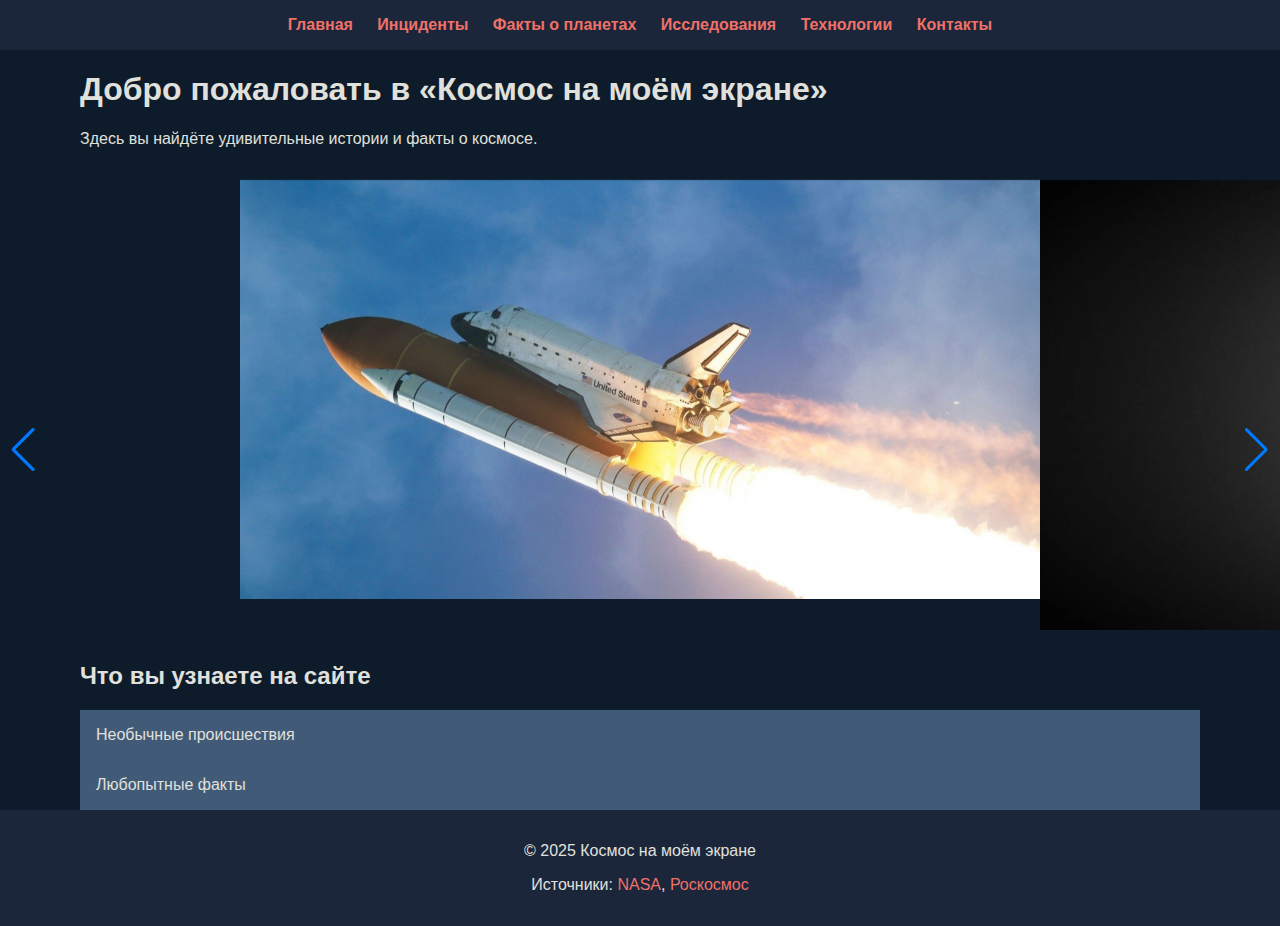
<file: index.html>
<!DOCTYPE html>
<html lang="ru">
<head>
  <meta charset="UTF-8">
  <meta name="viewport" content="width=device-width, initial-scale=1">
  <title>Космос на моём экране</title>
  <link rel="stylesheet" href="css/style.css">
  <!-- Подключаем Swiper -->
  <link
    rel="stylesheet"
    href="https://unpkg.com/swiper/swiper-bundle.min.css"
  />
</head>
<body>
  <header class="site-header">
    <nav class="nav">
      <a href="index.html">Главная</a>
      <a href="page1.html">Инциденты</a>
      <a href="page2.html">Факты о планетах</a>
      <a href="page3.html">Исследования</a>
      <a href="page4.html">Технологии</a>
      <a href="contacts.html">Контакты</a>
    </nav>
  </header>

  <main class="content">
    <h1>Добро пожаловать в «Космос на моём экране»</h1>
    <p>Здесь вы найдёте удивительные истории и факты о космосе.</p>

    <!-- Слайдер -->
    <div class="swiper-container">
      <div class="swiper-wrapper">
        <div class="swiper-slide">
          <img src="images/slide1.jpg" alt="Космический шаттл">
        </div>
        <div class="swiper-slide">
          <img src="images/slide2.jpg" alt="Планета Марс">
        </div>
        <div class="swiper-slide">
          <img src="images/slide3.jpg" alt="Астронавт">
        </div>
      </div>
      <!-- Навигационные стрелки -->
      <div class="swiper-button-prev"></div>
      <div class="swiper-button-next"></div>
    </div>

    <!-- Аккордеон -->
    <section class="accordion">
      <h2>Что вы узнаете на сайте</h2>
      <div class="item">
        <button class="accordion-btn">Необычные происшествия</button>
        <div class="accordion-content">
          <p>Случаи отключения связи, спасение экипажа и многое другое.</p>
        </div>
      </div>
      <div class="item">
        <button class="accordion-btn">Любопытные факты</button>
        <div class="accordion-content">
          <p>Удивительные свойства планет и спутников.</p>
        </div>
      </div>
    </section>
  </main>

  <footer class="site-footer">
    <p>© 2025 Космос на моём экране</p>
    <p>Источники:
      <a href="https://www.nasa.gov/">NASA</a>,
      <a href="https://www.roscosmos.ru/">Роскосмос</a>
    </p>
  </footer>

  <script src="https://unpkg.com/swiper/swiper-bundle.min.js"></script>
  <script src="js/main.js"></script>
</body>
</html>
</file>
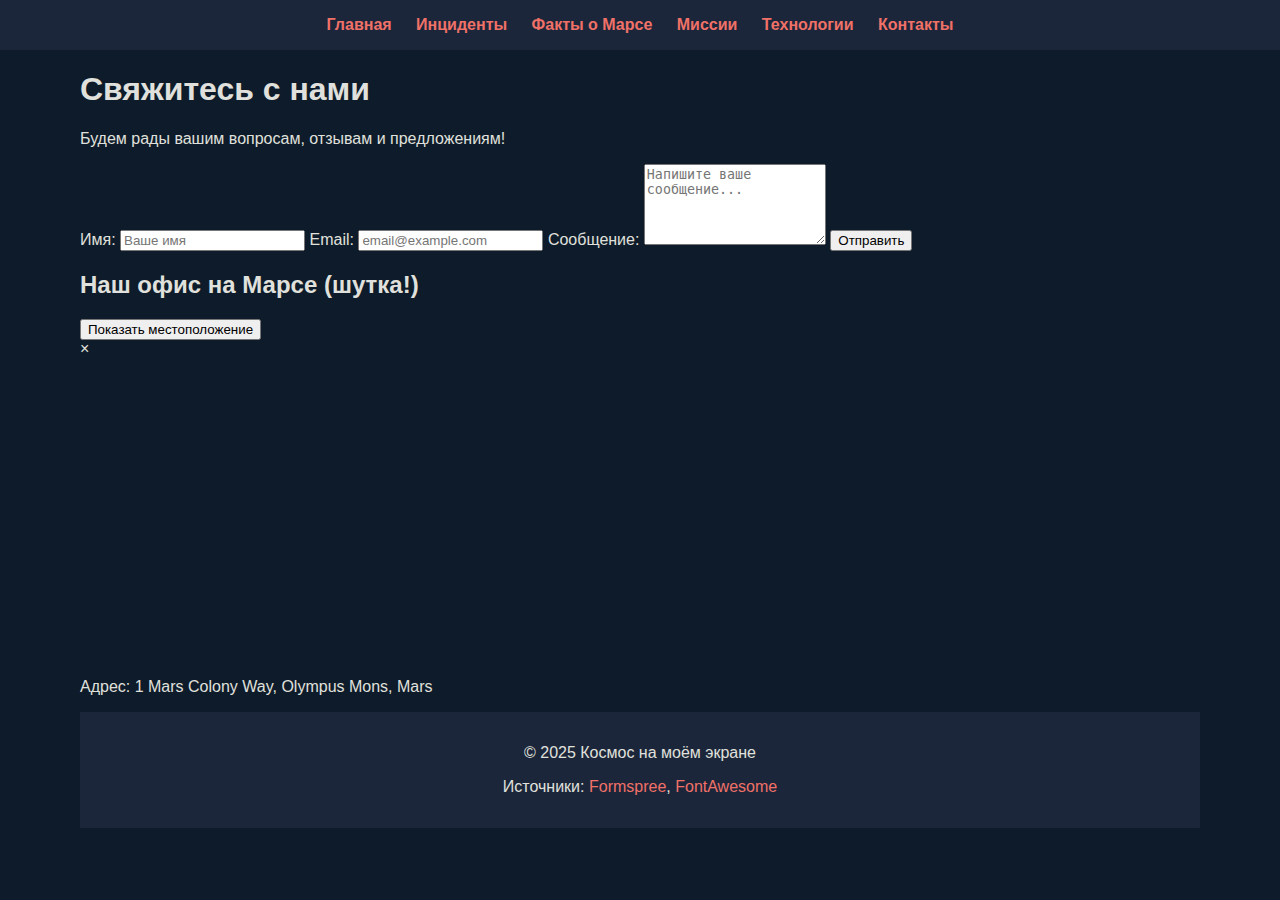
<file: contacts.html>
<!DOCTYPE html>
<html lang="ru">
<head>
  <meta charset="UTF-8">
  <meta name="viewport" content="width=device-width, initial-scale=1">
  <title>Контакты — Космос на моём экране</title>
  <link rel="stylesheet" href="css/style.css">
  <!-- Подключаем иконки для социальных сетей (например, FontAwesome CDN) -->
  <link
    rel="stylesheet"
    href="https://cdnjs.cloudflare.com/ajax/libs/font-awesome/6.4.0/css/all.min.css"
    integrity="sha512-pap+1lV+IGkDBCPQ7lKfjpK0T0VXLGz8tYThNqA4c5iySY1t0p1H+9sn6mYdJ8VjDRY+I5dJtHIQ6uS6H1v9GA=="
    crossorigin="anonymous"
    referrerpolicy="no-referrer"
  />
</head>
<body>
  <!-- Header/Nav -->
  <header class="site-header">
    <nav class="nav">
      <a href="index.html">Главная</a>
      <a href="page1.html">Инциденты</a>
      <a href="page2.html">Факты о Марсе</a>
      <a href="page3.html">Миссии</a>
      <a href="page4.html">Технологии</a>
      <a href="contacts.html" class="active">Контакты</a>
    </nav>
  </header>

  <main class="content">
    <h1>Свяжитесь с нами</h1>
    <p>Будем рады вашим вопросам, отзывам и предложениям!</p>
    <!-- Контактная форма -->
    <section class="contact-form">
      <form id="contactForm" action="https://formspree.io/f/your-form-id" method="POST">
        <label for="name">Имя:</label>
        <input type="text" id="name" name="name" required placeholder="Ваше имя">

        <label for="email">Email:</label>
        <input type="email" id="email" name="_replyto" required placeholder="email@example.com">

        <label for="message">Сообщение:</label>
        <textarea id="message" name="message" rows="5" required placeholder="Напишите ваше сообщение..."></textarea>

        <button type="submit" class="btn">Отправить</button>
      </form>
      <p id="formFeedback" class="feedback"></p>
    </section>

    <!-- Карта офиса в модальном окне -->
    <section class="map-section">
      <h2>Наш офис на Марсе (шутка!)</h2>
      <button id="openMapBtn" class="btn">Показать местоположение</button>

      <div id="mapModal" class="modal">
        <div class="modal-content">
          <span class="close-btn">&times;</span>
          <iframe
            src="https://www.google.com/maps/embed?pb=!1m18!1m12!1m3!1d241317.1160179266!2d-74.24441932421239!3d40.69767006347144!2m3!1f0!2f0!3f0!3m2!1i1024!2i768!4f13.1!3m3!1m2!1s0x0%3A0x0!2zNDDCsDQxJzU4LjAiTiA3NMKwMTQnMTUuMCJX!5e0!3m2!1sru!2sru!4v1618888888888!5m2!1sru!2sru"
            width="100%" height="300" style="border:0;" allowfullscreen="" loading="lazy"
          ></iframe>
          <p>Адрес: 1 Mars Colony Way, Olympus Mons, Mars</p>
        </div>
      </div>
    </section>

  <footer class="site-footer">
    <p>© 2025 Космос на моём экране</p>
    <p>Источники:
      <a href="https://formspree.io/">Formspree</a>,
      <a href="https://fontawesome.com/">FontAwesome</a>
    </p>
  </footer>

  <script>
    // Всплывающее подтверждение отправки формы
    const form = document.getElementById('contactForm');
    const feedback = document.getElementById('formFeedback');
    form.addEventListener('submit', e => {
      e.preventDefault();
      feedback.textContent = 'Спасибо! Ваше сообщение отправлено.';
      form.reset();
    });

    // Модальное окно с картой
    const openMapBtn = document.getElementById('openMapBtn');
    const modal = document.getElementById('mapModal');
    const closeBtn = modal.querySelector('.close-btn');
    openMapBtn.onclick = () => modal.style.display = 'block';
    closeBtn.onclick = () => modal.style.display = 'none';
    window.onclick = e => { if (e.target === modal) modal.style.display = 'none'; };
  </script>
</body>
</html>
</file>
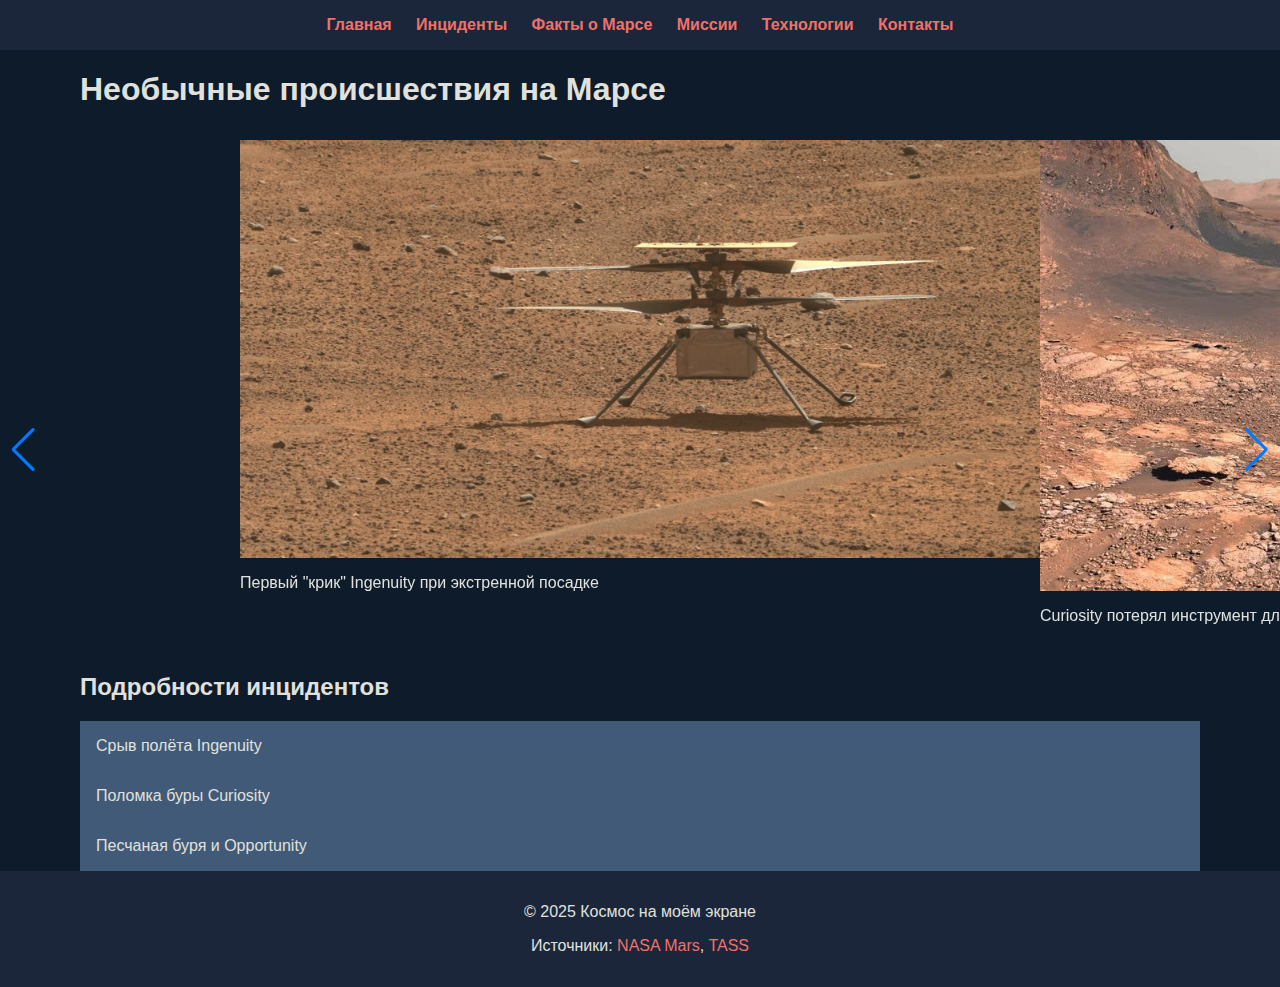
<file: page1.html>
<!DOCTYPE html>
<html lang="ru">
<head>
  <meta charset="UTF-8">
  <meta name="viewport" content="width=device-width, initial-scale=1">
  <title>Инциденты миссий на Марсе</title>
  <link rel="stylesheet" href="css/style.css">
  <link rel="stylesheet" href="https://unpkg.com/swiper/swiper-bundle.min.css">
</head>
<body>
  <!-- Header/Nav -->
  <header class="site-header">
    <nav class="nav">
      <a href="index.html">Главная</a>
      <a href="page1.html" class="active">Инциденты</a>
      <a href="page2.html">Факты о Марсе</a>
      <a href="page3.html">Миссии</a>
      <a href="page4.html">Технологии</a>
      <a href="contacts.html">Контакты</a>
    </nav>
  </header>

  <main class="content">
    <h1>Необычные происшествия на Марсе</h1>

    <!-- Слайдер с инцидентами -->
    <div class="swiper-container">
      <div class="swiper-wrapper">
        <div class="swiper-slide">
          <img src="images/ingenuity-crash.jpg" alt="Крушение Ingenuity">
          <p class="slide-caption">Первый "крик" Ingenuity при экстренной посадке</p>
        </div>
        <div class="swiper-slide">
          <img src="images/curiosity-hammer.jpg" alt="Слом молотка у Curiosity">
          <p class="slide-caption">Curiosity потерял инструмент для бурения</p>
        </div>
        <div class="swiper-slide">
          <img src="images/opportunity-sandstorm.jpg" alt="Песчаная буря">
          <p class="slide-caption">Opportunity поглотила гигантская песчаная буря</p>
        </div>
      </div>
      <div class="swiper-button-prev"></div>
      <div class="swiper-button-next"></div>
    </div>

    <!-- Аккордеон с описаниями -->
    <section class="accordion">
      <h2>Подробности инцидентов</h2>
      <div class="item">
        <button class="accordion-btn">Срыв полёта Ingenuity</button>
        <div class="accordion-content">
          <p>В июне 2024 года малый вертолёт Ingenuity столкнулся с внезапным понижением давления в аккумуляторе — экстренная посадка спаси его, но на один виток меньше фюзеляжа было повреждено.</p>
        </div>
      </div>
      <div class="item">
        <button class="accordion-btn">Поломка буры Curiosity</button>
        <div class="accordion-content">
          <p>В марте 2023 «Curiosity» поломал буровой молоток при попытке взять пробу грунта, но перешёл на альтернативный режим — использует сверло меньшего диаметра.</p>
        </div>
      </div>
      <div class="item">
        <button class="accordion-btn">Песчаная буря и Opportunity</button>
        <div class="accordion-content">
          <p>В 2018-м гигантская буря лишила «Opportunity» энергии — связь восстановить не удалось, миссия завершилась.</p>
        </div>
      </div>
    </section>
  </main>

  <footer class="site-footer">
    <p>© 2025 Космос на моём экране</p>
    <p>Источники:
      <a href="https://mars.nasa.gov/">NASA Mars</a>,
      <a href="https://tass.ru/">TASS</a>
    </p>
  </footer>

  <script src="https://unpkg.com/swiper/swiper-bundle.min.js"></script>
  <script src="js/main.js"></script>
</body>
</html>
</file>
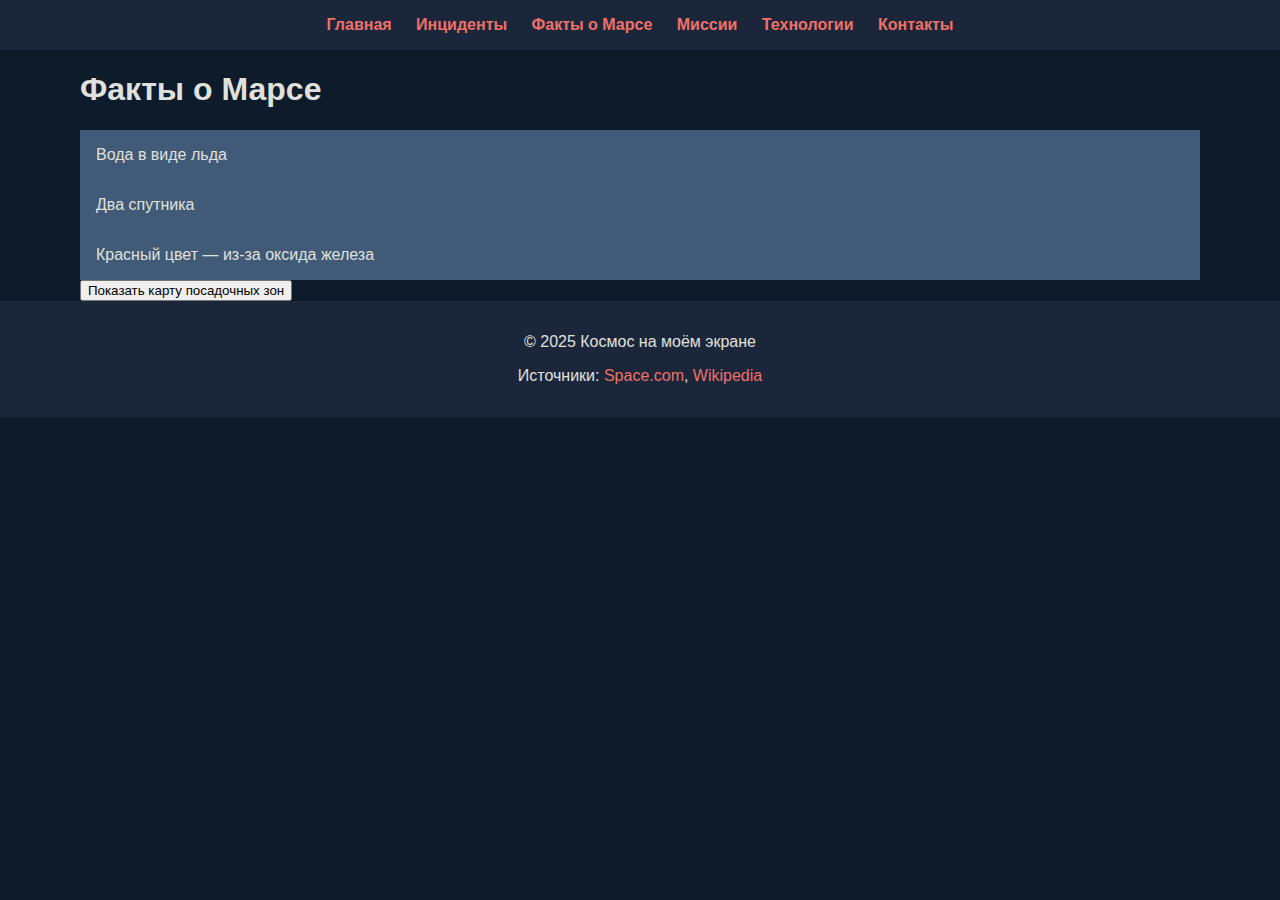
<file: page2.html>
<!DOCTYPE html>
<html lang="ru">
<head>
  <meta charset="UTF-8">
  <meta name="viewport" content="width=device-width, initial-scale=1">
  <title>Факты о Марсе — Космос на моём экране</title>
  <link rel="stylesheet" href="css/style.css">
  <style>
    /* Стили для модального окна */
    .modal {
      display: none;
      position: fixed;
      z-index: 1;
      left: 0;
      top: 0;
      width: 100%;
      height: 100%;
      overflow: auto;
      background-color: rgba(0, 0, 0, 0.8);
    }

    .modal-content {
      margin: 15% auto;
      display: block;
      width: 80%; 
      max-width: 1000px; 
      max-height: 80%;
      height: auto;
    }

    .close-btn {
      position: absolute;
      top: 10px;
      right: 25px;
      color: #f1f1f1;
      font-size: 30px;
      font-weight: bold;
      cursor: pointer;
    }

    .close-btn:hover,
    .close-btn:focus {
      color: #bbb;
      text-decoration: none;
      cursor: pointer;
    }

    /* Стили для изображения карты */
    #mapImage {
      width: 100%; 
      max-width: 100%; 
      height: auto; 
      cursor: pointer; 
    }
  </style>
</head>
<body>
  <!-- Header/Nav -->
  <header class="site-header">
    <nav class="nav">
      <a href="index.html">Главная</a>
      <a href="page1.html">Инциденты</a>
      <a href="page2.html" class="active">Факты о Марсе</a>
      <a href="page3.html">Миссии</a>
      <a href="page4.html">Технологии</a>
      <a href="contacts.html">Контакты</a>
    </nav>
  </header>

  <main class="content">
    <h1>Факты о Марсе</h1>

    <!-- Аккордеон фактов -->
    <section class="accordion">
      <div class="item">
        <button class="accordion-btn">Вода в виде льда</button>
        <div class="accordion-content">
          <p>Под поверхностью Марса содержатся огромные запасы водяного льда — до 50% по объёму грунта.</p>
        </div>
      </div>
      <div class="item">
        <button class="accordion-btn">Два спутника</button>
        <div class="accordion-content">
          <p>Фобос и Деймос — захваченные астероиды: Фобос постепенно приближается к Марсу, в 30–50 млн лет он упадёт.</p>
        </div>
      </div>
      <div class="item">
        <button class="accordion-btn">Красный цвет — из-за оксида железа</button>
        <div class="accordion-content">
          <p>Марсианская пыль содержит много ржавого железа, что придаёт планете характерный красноватый оттенок.</p>
        </div>
      </div>
    </section>

    <!-- Кнопка для открытия карты -->
    <button id="openMap" class="btn">Показать карту посадочных зон</button>
    <div id="mapModal" class="modal">
      <div class="modal-content">
        <span class="close-btn">&times;</span>
        <img id="mapImage" src="images/mars-landing-zones.jpg" alt="Зоны посадки на Марсе">
        <p>На карте отмечены зоны посадки миссий: Viking, Pathfinder, Curiosity, Perseverance.</p>
      </div>
    </div>
  </main>

  <footer class="site-footer">
    <p>© 2025 Космос на моём экране</p>
    <p>Источники:
      <a href="https://www.space.com/mars-facts">Space.com</a>,
      <a href="https://en.wikipedia.org/wiki/Mars">Wikipedia</a>
    </p>
  </footer>

  <!-- Скрипты аккордеона и модалки -->
  <script>
    // Аккордеон
    document.querySelectorAll('.accordion-btn').forEach(btn => {
      btn.addEventListener('click', () => {
        const content = btn.nextElementSibling;
        if (content.style.maxHeight) {
          content.style.maxHeight = null;
        } else {
          content.style.maxHeight = content.scrollHeight + 'px';
        }
      });
    });

    // Модальное окно с картой
    const openMap = document.getElementById('openMap');
    const modal = document.getElementById('mapModal');
    const closeBtn = modal.querySelector('.close-btn');
    const mapImage = document.getElementById('mapImage');

    openMap.addEventListener('click', () => {
      modal.style.display = 'block';
    });

    closeBtn.addEventListener('click', () => {
      modal.style.display = 'none';
    });

    // Закрытие модального окна при клике вне изображения
    window.addEventListener('click', e => {
      if (e.target === modal) {
        modal.style.display = 'none';
      }
    });
  </script>
</body>
</html>
</file>
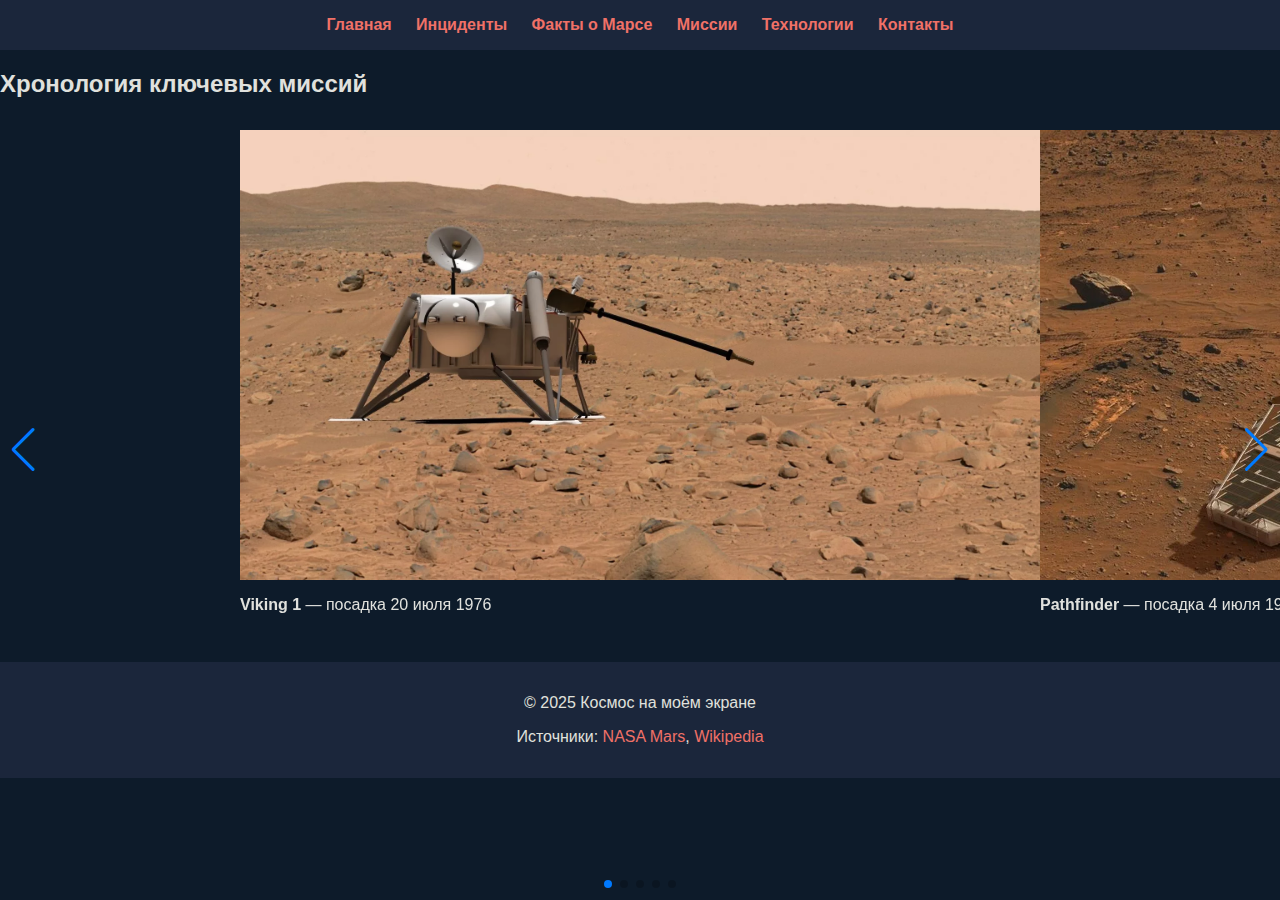
<file: page3.html>
<!DOCTYPE html>
<html lang="ru">
<head>
  <meta charset="UTF-8">
  <meta name="viewport" content="width=device-width, initial-scale=1">
  <title>Современные миссии на Марс — Космос на моём экране</title>
  <link rel="stylesheet" href="css/style.css">
  <!-- Swiper CSS -->
  <link
    rel="stylesheet"
    href="https://unpkg.com/swiper/swiper-bundle.min.css"
  />
</head>
<body>
  <!-- Header/Nav -->
  <header class="site-header">
    <nav class="nav">
      <a href="index.html">Главная</a>
      <a href="page1.html">Инциденты</a>
      <a href="page2.html">Факты о Марсе</a>
      <a href="page3.html" class="active">Миссии</a>
      <a href="page4.html">Технологии</a>
      <a href="contacts.html">Контакты</a>
    </nav>
  </header>

    <!-- Слайдер миссий по датам -->
    <section class="missions-slider">
      <h2>Хронология ключевых миссий</h2>
      <div class="swiper-container">
        <div class="swiper-wrapper">
          <div class="swiper-slide">
            <img src="images/viking-landing.jpg" alt="Viking 1, июнь 1976">
            <p class="slide-caption"><strong>Viking 1</strong> — посадка 20 июля 1976</p>
          </div>
          <div class="swiper-slide">
            <img src="images/pathfinder-landing.jpg" alt="Pathfinder, июль 1997">
            <p class="slide-caption"><strong>Pathfinder</strong> — посадка 4 июля 1997</p>
          </div>
          <div class="swiper-slide">
            <img src="images/curiosity-landing.jpg" alt="Curiosity, август 2012">
            <p class="slide-caption"><strong>Curiosity</strong> — посадка 6 августа 2012</p>
          </div>
          <div class="swiper-slide">
            <img src="images/perseverance-landing.jpg" alt="Perseverance, февраль 2021">
            <p class="slide-caption"><strong>Perseverance</strong> — посадка 18 февраля 2021</p>
          </div>
          <div class="swiper-slide">
            <img src="images/ingenuity-first-flight.jpg" alt="Ingenuity, апрель 2021">
            <p class="slide-caption"><strong>Ingenuity</strong> — первый полёт 19 апреля 2021</p>
          </div>
        </div>
        <!-- Стрелки навигации -->
        <div class="swiper-button-prev"></div>
        <div class="swiper-button-next"></div>
        <!-- Пагинация -->
        <div class="swiper-pagination"></div>
      </div>
    </section>
  </main>

  <footer class="site-footer">
    <p>© 2025 Космос на моём экране</p>
    <p>Источники:
      <a href="https://mars.nasa.gov/">NASA Mars</a>,
      <a href="https://en.wikipedia.org/wiki/Mars_mission">Wikipedia</a>
    </p>
  </footer>

  <!-- Swiper JS -->
  <script src="https://unpkg.com/swiper/swiper-bundle.min.js"></script>
  <script>
    // Инициализация слайдера
    const missionsSwiper = new Swiper('.swiper-container', {
      loop: true,
      autoplay: {
        delay: 4000,
      },
      navigation: {
        nextEl: '.swiper-button-next',
        prevEl: '.swiper-button-prev',
      },
      pagination: {
        el: '.swiper-pagination',
        clickable: true,
      },
    });
  </script>
</body>
</html>
</file>
<file: css/style.css>
body {
    margin: 0;
    font-family: Arial, sans-serif;
    background-color: #0d1b2a; 
    color: #e0e1dd;           
  }
  a {
    color: #f07167;           
    text-decoration: none;
  }
  .site-header, .site-footer {
    background: #1b263b;
    padding: 1rem;
    text-align: center;
  }
  /* Навигация */
  .nav a {
    margin: 0 10px;
    font-weight: bold;
  }
  /* Слайдер */
  .swiper-container {
    width: 100%;
    max-width: 800px;
    margin: 2rem auto;
  }
  .swiper-slide img {
    width: 100%;
    display: block;
    transition: transform 0.3s;
  }
  .swiper-slide img:hover {
    transform: scale(1.05);
  }
  /* Аккордеон */
  .accordion .accordion-btn {
    width: 100%;
    background: #415a77;
    border: none;
    padding: 1rem;
    font-size: 1rem;
    color: #e0e1dd;
    text-align: left;
    cursor: pointer;
  }
  .accordion-content {
    max-height: 0;
    overflow: hidden;
    background: #1b263b;
    transition: max-height 0.3s ease;
    padding: 0 1rem;
  }
  
  /* Адаптивность */
  /* Mobile */
  @media (max-width: 767px) {
    .nav a { display: block; margin: 0.5rem 0; }
  }
  /* Tablet */
  @media (min-width: 768px) and (max-width: 1199px) {
    .content { padding: 0 2rem; }
  }
  /* Desktop */
  @media (min-width: 1200px) {
    .content { padding: 0 5rem; }
  }
</file>
